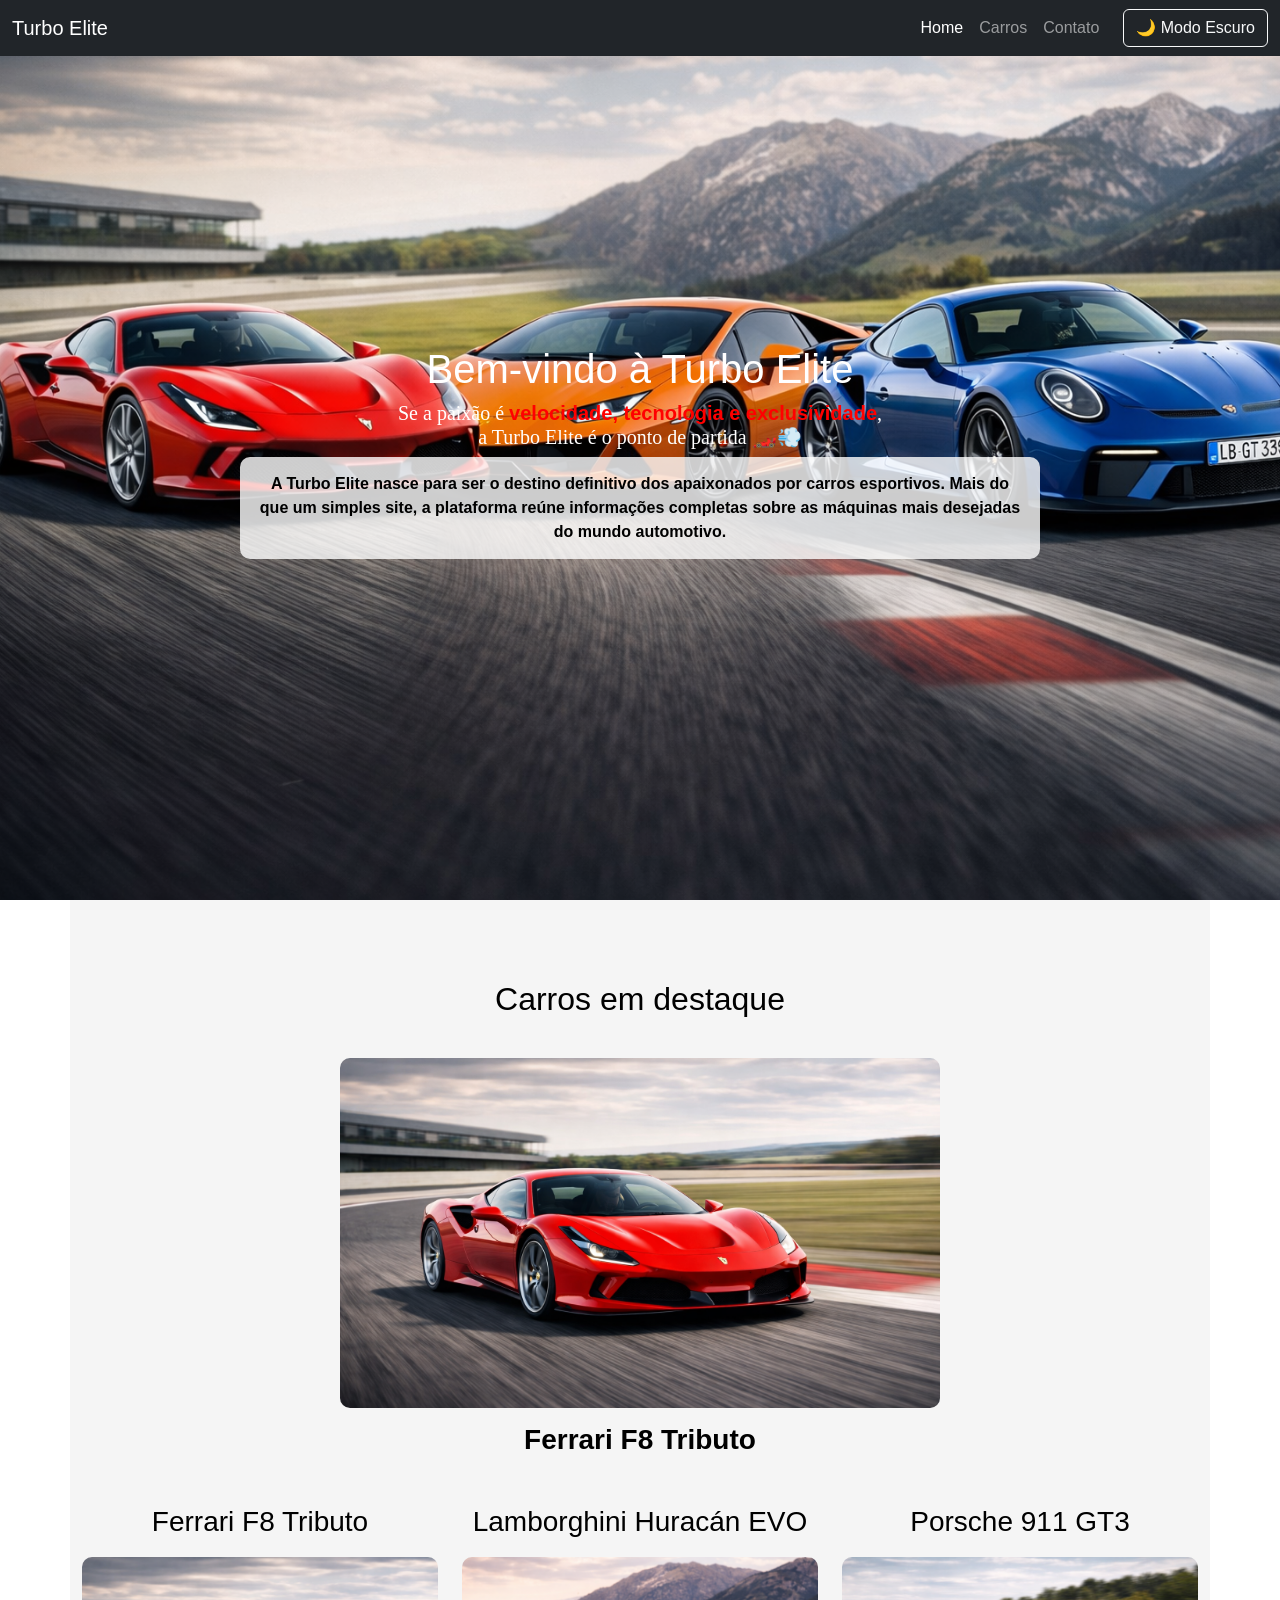
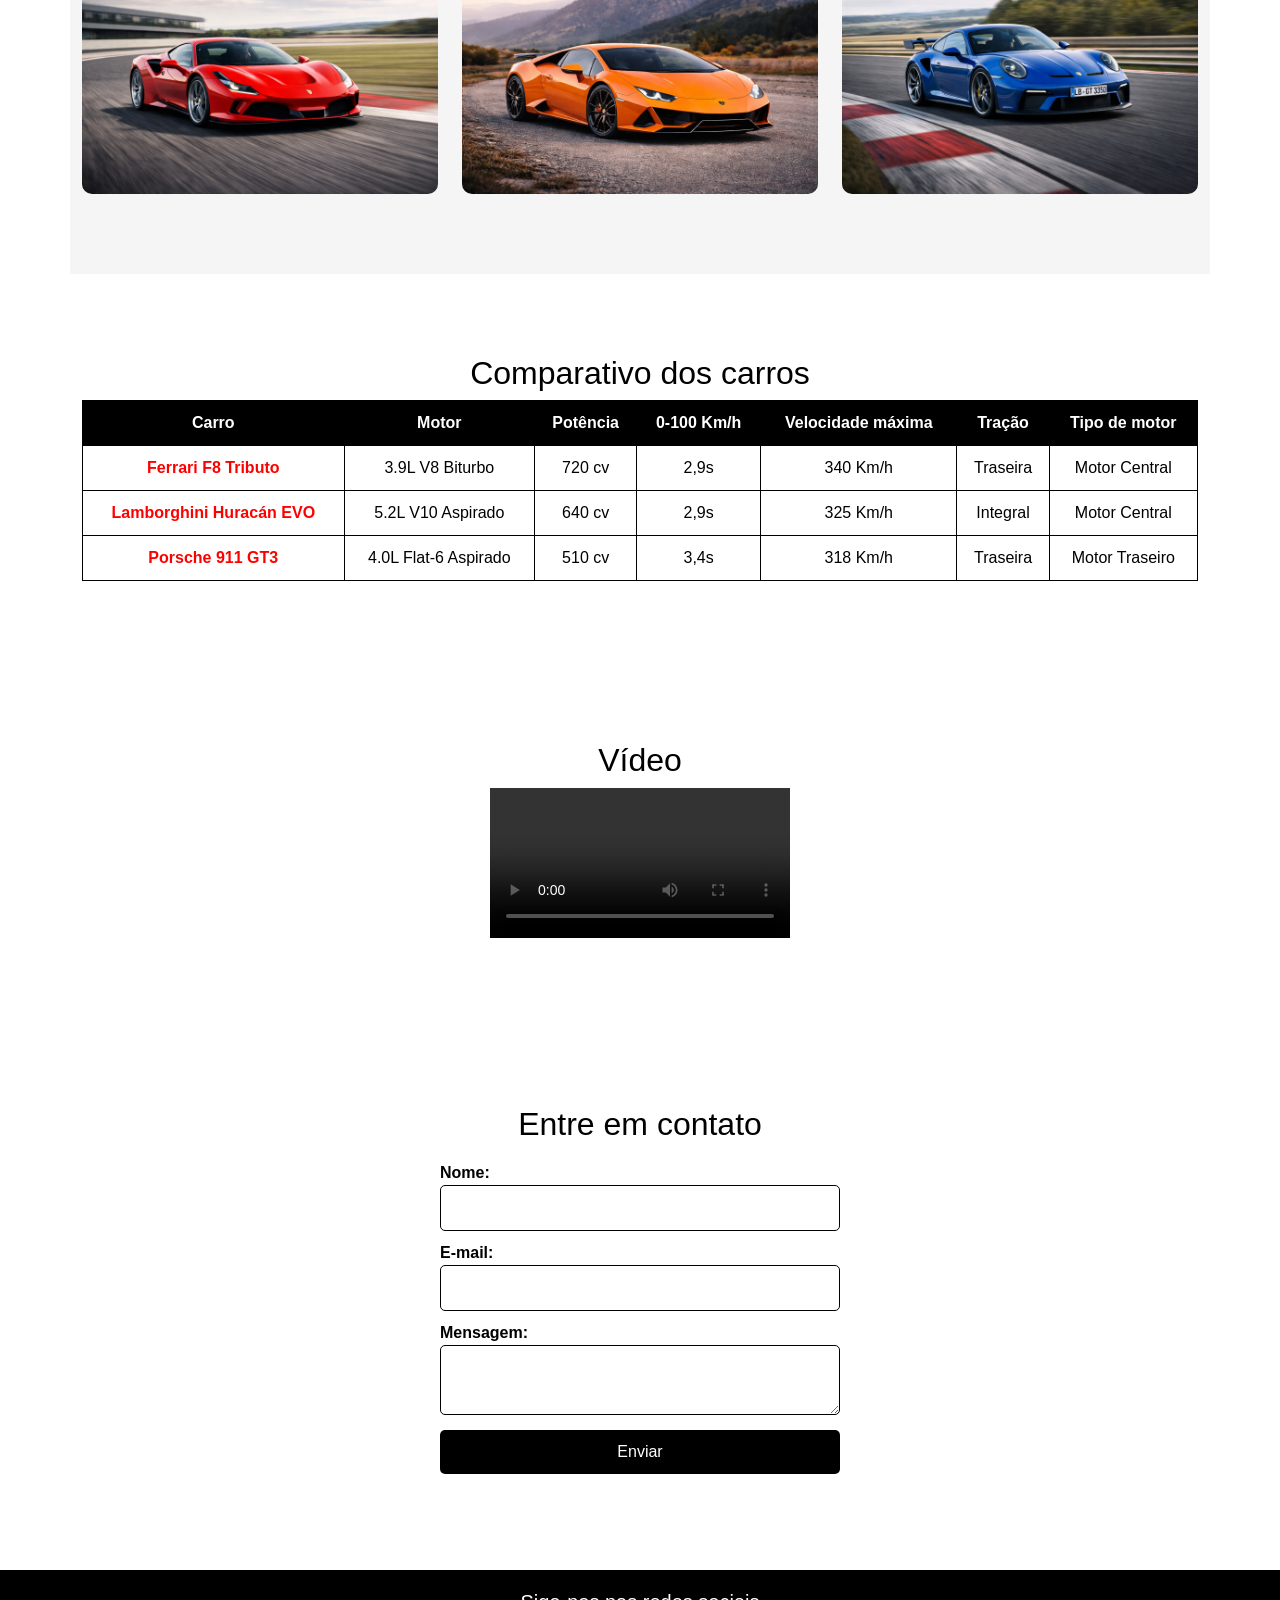
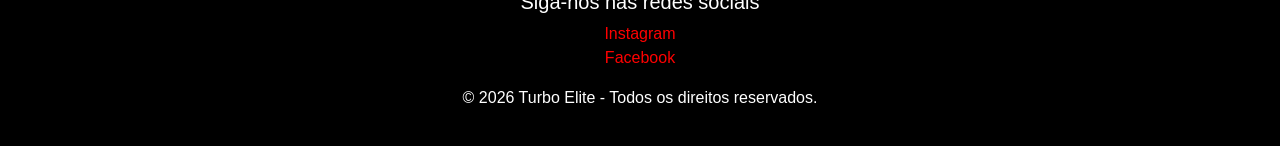
<file: index.html>
<!DOCTYPE html>
<html lang="pt-BR">
<head>
  <meta charset="UTF-8">
  <meta name="viewport" content="width=device-width, initial-scale=1.0">

  <title>Turbo Elite</title>

  <link href="https://cdn.jsdelivr.net/npm/bootstrap@5.3.8/dist/css/bootstrap.min.css" rel="stylesheet">
  <link rel="stylesheet" href="estilo.css">
</head>

<body>

  <nav class="navbar navbar-expand-lg navbar-dark bg-dark fixed-top">
  <div class="container-fluid">

    <a class="navbar-brand" href="#Home">Turbo Elite</a>

    <button class="navbar-toggler" type="button" data-bs-toggle="collapse" data-bs-target="#menu">
      <span class="navbar-toggler-icon"></span>
    </button>

    <div class="collapse navbar-collapse" id="menu">

      <div class="navbar-nav ms-auto align-items-center">

        <a class="nav-link active" href="#Home">Home</a>
        <a class="nav-link" href="#Car">Carros</a>
        <a class="nav-link" href="#Contato">Contato</a>

        <button id="modoBtn" class="btn btn-outline-light ms-3">
          🌙 Modo Escuro
        </button>

      </div>

    </div>
  </div>
</nav>
  <section id="Home">
    <h1>Bem-vindo à Turbo Elite</h1>

    <h2>
      Se a paixão é <strong>velocidade, tecnologia e exclusividade</strong>,
      <br>a Turbo Elite é o ponto de partida 🏎️💨
    </h2>

    <p>
      A Turbo Elite nasce para ser o destino definitivo dos apaixonados por carros esportivos.
      Mais do que um simples site, a plataforma reúne informações completas sobre as máquinas
      mais desejadas do mundo automotivo.
    </p>

    
  </section>

  <section id="Car" class="container text-center">
    <h2>Carros em destaque</h2>

   <div class="carrossel">
  <img id="imagemCarrossel" src="ChatGPT Image 5 de mar. de 2026, 15_33_50.png" alt="Carro esportivo">
  <h3 id="nomeCarro">Ferrari F8 Tributo</h3>
</div>

    <div class="row mt-5">
      <div class="col-md-4">
        <h3>Ferrari F8 Tributo</h3>
        <img src="ChatGPT Image 5 de mar. de 2026, 15_33_50.png" class="img-fluid" alt="Ferrari F8 Tributo">
      </div>

      <div class="col-md-4">
        <h3>Lamborghini Huracán EVO</h3>
        <img src="ChatGPT Image 5 de mar. de 2026, 15_24_51.png" class="img-fluid" alt="Lamborghini Huracán EVO">
      </div>

      <div class="col-md-4">
        <h3>Porsche 911 GT3</h3>
        <img src="ChatGPT Image 5 de mar. de 2026, 15_28_42.png" class="img-fluid" alt="Porsche 911 GT3">
      </div>
    </div>
  </section>

  <section class="container">
    <h2>Comparativo dos carros</h2>

    <div class="tabela-container">
      <table>
        <tr>
          <th>Carro</th>
          <th>Motor</th>
          <th>Potência</th>
          <th>0-100 Km/h</th>
          <th>Velocidade máxima</th>
          <th>Tração</th>
          <th>Tipo de motor</th>
        </tr>

        <tr>
          <td><strong>Ferrari F8 Tributo</strong></td>
          <td>3.9L V8 Biturbo</td>
          <td>720 cv</td>
          <td>2,9s</td>
          <td>340 Km/h</td>
          <td>Traseira</td>
          <td>Motor Central</td>
        </tr>

        <tr>
          <td><strong>Lamborghini Huracán EVO</strong></td>
          <td>5.2L V10 Aspirado</td>
          <td>640 cv</td>
          <td>2,9s</td>
          <td>325 Km/h</td>
          <td>Integral</td>
          <td>Motor Central</td>
        </tr>

        <tr>
          <td><strong>Porsche 911 GT3</strong></td>
          <td>4.0L Flat-6 Aspirado</td>
          <td>510 cv</td>
          <td>3,4s</td>
          <td>318 Km/h</td>
          <td>Traseira</td>
          <td>Motor Traseiro</td>
        </tr>
      </table>
    </div>
  </section>

  <section class="text-center">
    <h2>Vídeo</h2>

    <video controls width="300" src="Lamborghini_VS_Porsche_.mp4">
      <track src="legenda.vtt" kind="subtitles" srclang="pt" label="Português" default>
      Seu navegador não suporta vídeo.
    </video>
  </section>

  <section id="Contato">
    <h2>Entre em contato</h2>

    <form id="formContato">
      <label for="nome">Nome:</label>
      <input type="text" id="nome" name="nome" required>

      <label for="email">E-mail:</label>
      <input type="email" id="email" name="email" required>

      <label for="mensagem">Mensagem:</label>
      <textarea id="mensagem" name="mensagem" required></textarea>

      <button type="submit">Enviar</button>
    </form>

    <p id="mensagemSucesso"></p>
  </section>

  <footer>
    <h5>Siga-nos nas redes sociais</h5>

    <ul>
      <li><a href="#">Instagram</a></li>
      <li><a href="#">Facebook</a></li>
    </ul>

    <p>&copy; 2026 Turbo Elite - Todos os direitos reservados.</p>
  </footer>

  <script src="https://cdn.jsdelivr.net/npm/bootstrap@5.3.8/dist/js/bootstrap.bundle.min.js"></script>
 <script src="script.js"></script>


</body>
</html>
</file>
<file: estilo.css>
strong {
  color: red;
}

* {
  margin: 0;
  padding: 0;
  box-sizing: border-box;
  font-family: Arial, Helvetica, sans-serif;
}

body {
  background-color: white;
  color: black;
}

#Home {
  background: url('./Supercar trio na pista de corrida.png') center/cover no-repeat;
  color: white;
  text-align: center;
  min-height: 100vh;
  padding: 100px 20px 80px;
  display: flex;
  flex-direction: column;
  justify-content: center;
  align-items: center;
}


#Home h1 {
  font-size: 40px;
  color: white;
}

#Home h2 {
  font-size: 20px;
  color: white;
  font-family: Cambria, Cochin, Georgia, Times, 'Times New Roman', serif;
}

#Home p {
  color: black;
  background-color: rgba(255, 255, 255, 0.8);
  padding: 15px;
  border-radius: 10px;
  max-width: 800px;
  font-weight: bold;
}

section {
  padding: 80px 20px;
  text-align: center;
}

#Car {
  background-color: #f5f5f5;
}

#Car img {
  border-radius: 10px;
  margin-top: 10px;
}

.carrossel {
  max-width: 600px;
  margin: 30px auto;
}

.carrossel img {
  width: 100%;
  height: 350px;
  object-fit: cover;
  border-radius: 15px;
}

.carrossel h3 {
  margin-top: 15px;
  font-weight: bold;
}

.tabela-container {
  width: 100%;
  overflow-x: auto;
}

table {
  width: 100%;
  border-collapse: collapse;
  min-width: 700px;
}

th, td {
  border: 1px solid black;
  padding: 10px;
  text-align: center;
}

th {
  background-color: black;
  color: white;
}

form {
  display: flex;
  flex-direction: column;
  max-width: 400px;
  margin: auto;
}

form label {
  text-align: left;
  margin-top: 10px;
  font-weight: bold;
}

form input,
form textarea {
  padding: 10px;
  border: 1px solid black;
  border-radius: 5px;
}

form button {
  background: black;
  color: white;
  padding: 10px;
  margin-top: 15px;
  cursor: pointer;
  border: none;
  border-radius: 5px;
}

form button:hover {
  background: red;
}

#mensagemSucesso {
  margin-top: 15px;
  color: green;
  font-weight: bold;
}

footer {
  background: black;
  color: white;
  text-align: center;
  padding: 20px;
}

footer ul {
  list-style: none;
  padding: 0;
}

footer a {
  color: red;
  text-decoration: none;
}

.modo-escuro {
  background-color: #121212;
  color: white;
}

.modo-escuro #Car,
.modo-escuro section {
  background-color: #121212;
  color: white;
}

.modo-escuro table {
  color: white;
}

.modo-escuro th,
.modo-escuro td {
  border: 1px solid white;
}

.modo-escuro #Home p {
  background-color: rgba(0, 0, 0, 0.7);
  color: white;
}
.modo-escuro {
  background-color: #121212;
  color: white;
}

.modo-escuro section {
  background-color: #121212;
  color: white;
}
/* MODO ESCURO */

.modo-escuro {
  background-color: #121212;
  color: white;
}

.modo-escuro section {
  background-color: #121212;
  color: white;
}

.modo-escuro #Car {
  background-color: #1a1a1a;
}

.modo-escuro .navbar {
  background-color: #000 !important;
}

.modo-escuro footer {
  background-color: #000;
}

.modo-escuro table {
  color: white;
}

.modo-escuro th,
.modo-escuro td {
  border: 1px solid white;
}

.modo-escuro #Home p {
  background-color: rgba(0, 0, 0, 0.7);
  color: white;
}

.modo-escuro a {
  color: white;
}
</file>
